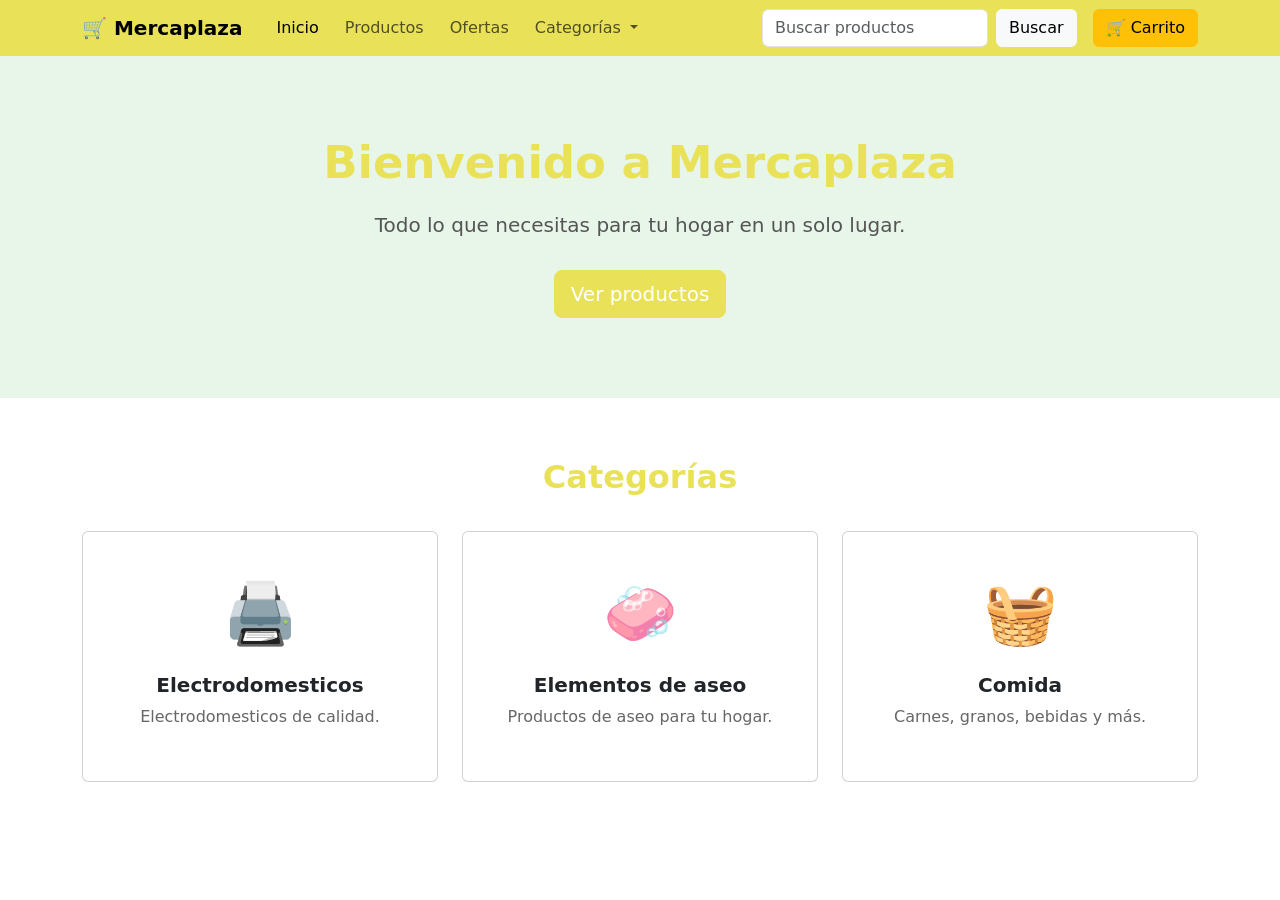
<file: Pagina web/index.html>
<!DOCTYPE html>
<html lang="es">
<head>
    <meta charset="UTF-8">
    <meta name="viewport" content="width=device-width, initial-scale=1.0">
    <title>Mercaplaza</title>
<link rel="stylesheet" href="./styles/style.css">    <link href="https://cdn.jsdelivr.net/npm/bootstrap@5.3.8/dist/css/bootstrap.min.css" rel="stylesheet">

</head>

<body>

    <nav class="navbar navbar-expand-lg">
        <div class="container">

            <a class="navbar-brand" href="#">
                🛒 Mercaplaza
            </a>

            <button class="navbar-toggler" type="button"
                data-bs-toggle="collapse"
                data-bs-target="#navbarSupportedContent">

                <span class="navbar-toggler-icon"></span>

            </button>

            <div class="collapse navbar-collapse" id="navbarSupportedContent">

                <ul class="navbar-nav me-auto mb-2 mb-lg-0">

                    <li class="nav-item">
                        <a class="nav-link active" href="#">Inicio</a>
                    </li>

                    <li class="nav-item">
                        <a class="nav-link" href="#">Productos</a>
                    </li>

                    <li class="nav-item">
                        <a class="nav-link" href="#">Ofertas</a>
                    </li>

                    <li class="nav-item dropdown">

                        <a class="nav-link dropdown-toggle"
                            href="#"
                            data-bs-toggle="dropdown">

                            Categorías

                        </a>

                        <ul class="dropdown-menu">

                            <li>
                                <a class="dropdown-item" href="#">Electrodomesticos</a>
                            </li>

                            <li>
                                <a class="dropdown-item" href="#">Elementos de aseo</a>
                            </li>

                            <li>
                                <a class="dropdown-item" href="#">Comida</a>
                            </li>

                            <li>
                                <a class="dropdown-item" href="#">Medicamentos</a>
                            </li>

                        </ul>

                    </li>

                </ul>

                <form class="d-flex me-3">

                    <input class="form-control"
                        type="search"
                        placeholder="Buscar productos">

                    <button class="btn btn-light ms-2">
                        Buscar
                    </button>

                </form>

                <button class="btn btn-warning">
                    🛒 Carrito
                </button>

            </div>
        </div>
    </nav>


    <section class="bienvenida">

        <div class="container text-center">

            <h1>Bienvenido a Mercaplaza</h1>

            <p>
                Todo lo que necesitas para tu hogar
                en un solo lugar.
            </p>

            <button class="btn btn-success btn-lg" style="background-color: #e9e259; border-color: #e9e259;">
                
                Ver productos
            </button>

        </div>

    </section>


    <section class="container categorias">

        <h2 class="text-center">
            Categorías
        </h2>

        <div class="row g-4">

            <div class="col-md-4">

                <div class="card categoria-card">

                    <div class="card-body text-center">

                        <div class="icono">
                            🖨️
                        </div>

                        <h5>Electrodomesticos</h5>

                        <p>
                            Electrodomesticos de calidad.
                        </p>

                    </div>

                </div>

            </div>


            <div class="col-md-4">

                <div class="card categoria-card">

                    <div class="card-body text-center">

                        <div class="icono">
                            🧼
                        </div>

                        <h5>Elementos de aseo</h5>

                        <p>
                            Productos de aseo para tu hogar.
                        </p>

                    </div>

                </div>

            </div>


            <div class="col-md-4">

                <div class="card categoria-card">

                    <div class="card-body text-center">

                        <div class="icono">
                            🧺
                        </div>

                        <h5>Comida</h5>

                        <p>
                            Carnes, granos, bebidas y más.
                        </p>

                    </div>

                </div>

            </div>

        </div>

    </section>


    
    <script src="https://cdn.jsdelivr.net/npm/bootstrap@5.3.8/dist/js/bootstrap.bundle.min.js"></script>

</body>



<script src="https://cdn.jsdelivr.net/npm/bootstrap@5.3.8/dist/js/bootstrap.bundle.min.js"></script>
</body>
</html>
</file>
<file: Pagina web/styles/style.css>
body {
    background-color: #f5f7f5;
    font-family: Arial, sans-serif;
}



.navbar {
    background-color: #e9e259;
    padding: 15px 0;
}

.navbar-brand {
    color: white;
    font-size: 25px;
    font-weight: bold;
}

.navbar-brand:hover {
    color: white;
}

.nav-link {
    color: white;
    margin-left: 10px;
}

.nav-link:hover {
    color: #d8f3dc;
}



.bienvenida {
    padding: 80px 20px;
    background-color: #e8f5e9;
}

.bienvenida h1 {
    color: #e9e259;
    font-size: 45px;
    font-weight: bold;
}

.bienvenida p {
    color: #555;
    font-size: 20px;
    margin: 20px 0 30px;
}



.categorias {
    padding-top: 60px;
    padding-bottom: 60px;
}

.categorias h2 {
    color: #e9e259;
    font-weight: bold;
    margin-bottom: 35px;
}




.categoria-card {
    border: none;
    border-radius: 15px;
    padding: 20px;
    transition: 0.3s;
}

.categoria-card:hover {
    transform: translateY(-8px);
    box-shadow: 0 8px 20px rgba(0, 0, 0, 0.15);
}

.categoria-card h5 {
    font-weight: bold;
    margin-top: 15px;
}

.categoria-card p {
    color: #666;
}



.icono {
    font-size: 60px;
}
</file>
